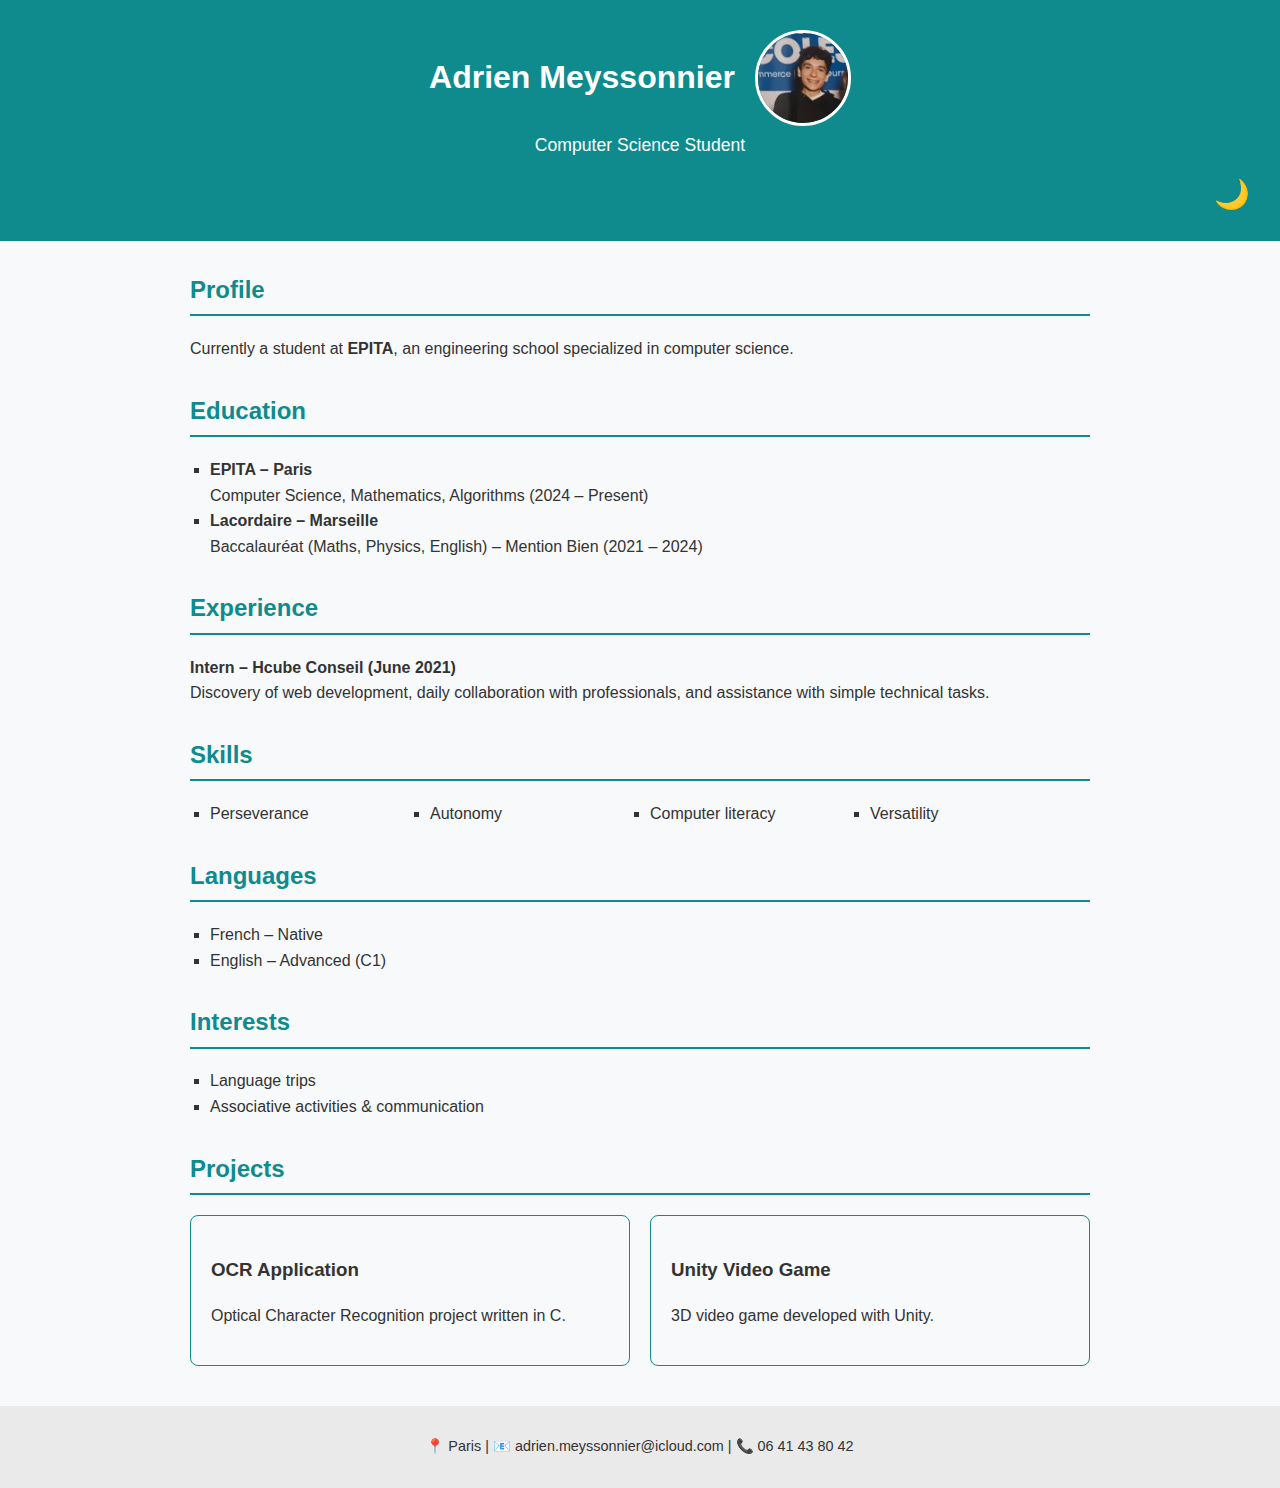
<file: index.html>
<!DOCTYPE html>
<html lang="en">
<head>
    <meta charset="UTF-8">
    <title>Adrien Meyssonnier | Portfolio</title>
    <meta name="viewport" content="width=device-width, initial-scale=1.0">
    <link rel="stylesheet" href="style.css">
</head>
<script src="script.js" defer></script>
<body>

<header>
    <div class="header-top">
        <h1>Adrien Meyssonnier</h1>

        <img src="profile.jpg" alt="Profile picture" class="profile-pic">
    </div>

    <p class="subtitle">Computer Science Student</p>

    <div class="button">
        <button id="darkMode" type="button" onclick="toggleDarkMode()">🌙</button>
    </div>
</header>

<section>
    <h2>Profile</h2>
    <p>
        Currently a student at <strong>EPITA</strong>, an engineering school specialized in computer science.
    </p>
</section>

<section>
    <h2>Education</h2>
    <ul>
        <li>
            <strong>EPITA – Paris</strong><br>
            Computer Science, Mathematics, Algorithms (2024 – Present)
        </li>
        <li>
            <strong>Lacordaire – Marseille</strong><br>
            Baccalauréat (Maths, Physics, English) – Mention Bien (2021 – 2024)
        </li>
    </ul>
</section>

<section>
    <h2>Experience</h2>
    <p>
        <strong>Intern – Hcube Conseil (June 2021)</strong><br>
        Discovery of web development, daily collaboration with professionals,
        and assistance with simple technical tasks.
    </p>
</section>

<section>
    <h2>Skills</h2>
    <ul class="skills">
        <li>Perseverance</li>
        <li>Autonomy</li>
        <li>Computer literacy</li>
        <li>Versatility</li>
    </ul>
</section>

<section>
    <h2>Languages</h2>
    <ul>
        <li>French – Native</li>
        <li>English – Advanced (C1)</li>
    </ul>
</section>

<section>
    <h2>Interests</h2>
    <ul>
        <li>Language trips</li>
        <li>Associative activities & communication</li>
    </ul>
</section>

<section>
    <h2>Projects</h2>

    <div class="projects">
        <a href="projects/ocr.html" class="project-card">
            <h3>OCR Application</h3>
            <p>Optical Character Recognition project written in C.</p>
        </a>

        <a href="projects/unity.html" class="project-card">
            <h3>Unity Video Game</h3>
            <p>3D video game developed with Unity.</p>
        </a>
    </div>
</section>

<footer>
    <p>📍 Paris | 📧 adrien.meyssonnier@icloud.com | 📞 06 41 43 80 42</p>
</footer>

</body>
</html>
</file>
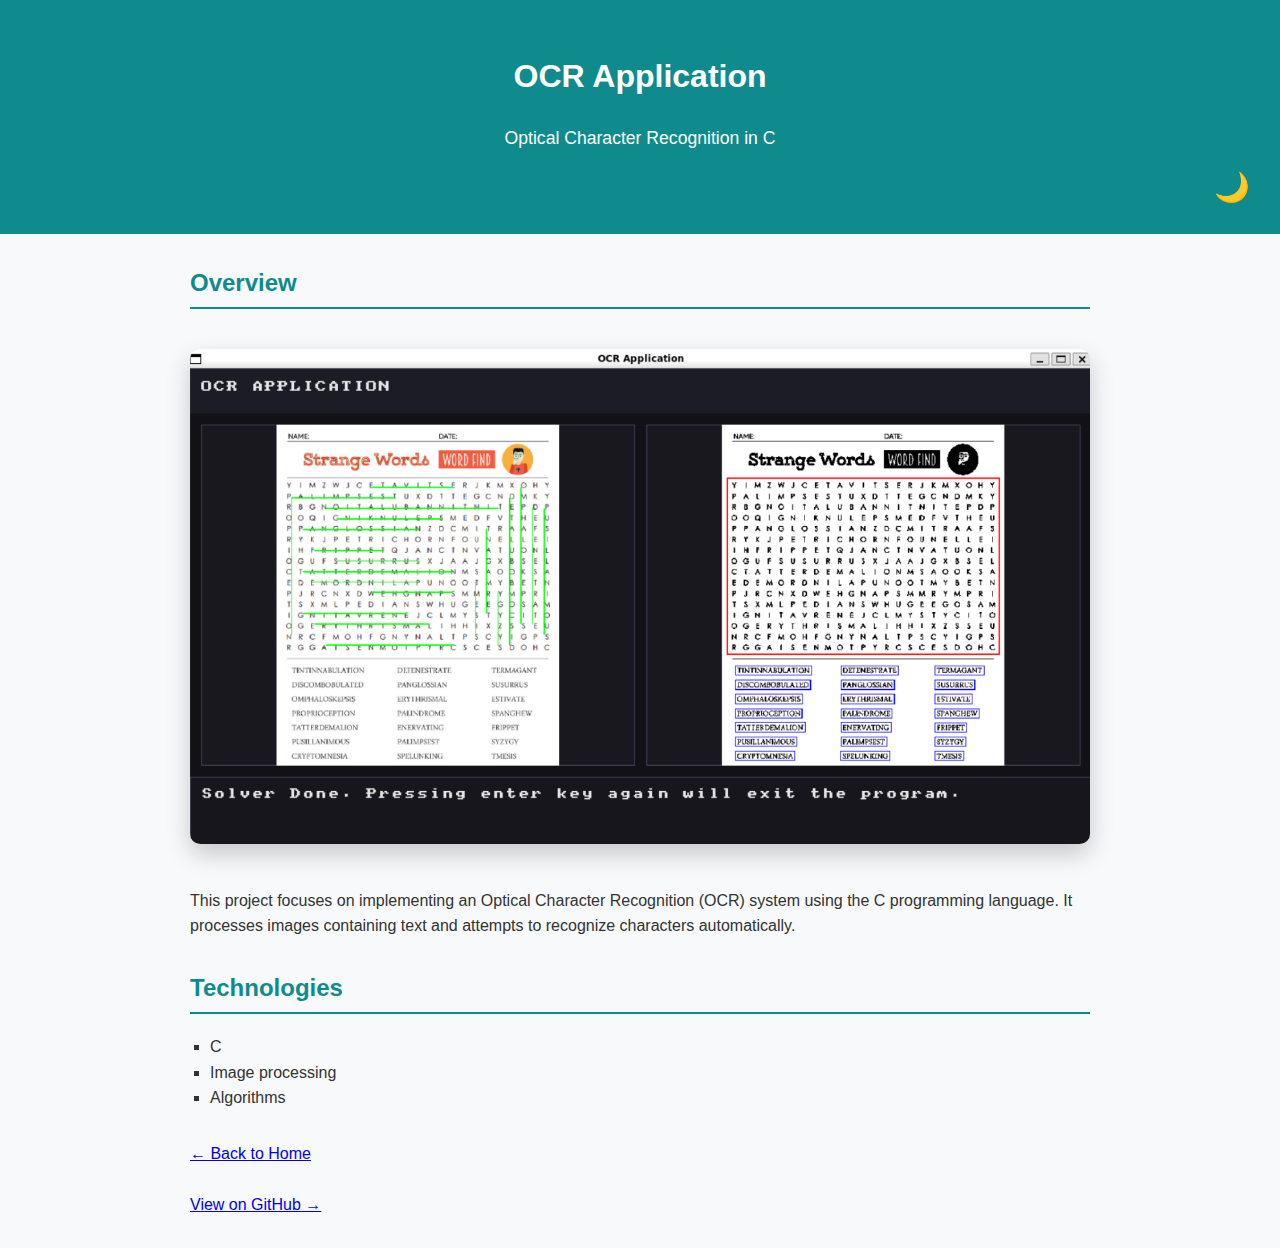
<file: projects/ocr.html>
<!DOCTYPE html>
<html lang="en">
<head>
    <meta charset="UTF-8">
    <title>OCR Application</title>
    <meta name="viewport" content="width=device-width, initial-scale=1.0">
    <link rel="stylesheet" href="../style.css">
    <script src="../script.js" defer></script>
</head>
<body>

<header>
    <h1>OCR Application</h1>
    <p class="subtitle">Optical Character Recognition in C</p>

    <div class="button">
        <button id="darkMode" type="button" onclick="toggleDarkMode()">🌙</button>
    </div>
</header>

<section>
    <h2>Overview</h2>

    <img src="ocr.png" alt="OCR project preview" class="project-image">
    
    <p>
        This project focuses on implementing an Optical Character Recognition (OCR)
        system using the C programming language. It processes images containing text
        and attempts to recognize characters automatically.
    </p>
</section>

<section>
    <h2>Technologies</h2>
    <ul>
        <li>C</li>
        <li>Image processing</li>
        <li>Algorithms</li>
    </ul>
</section>

<section>
    <a href="../index.html">← Back to Home</a>
    <br><br>
    <a href="https://github.com/Adrien455/OCR_project" target="_blank">
        View on GitHub →
    </a>
</section>

</body>
</html>
</file>
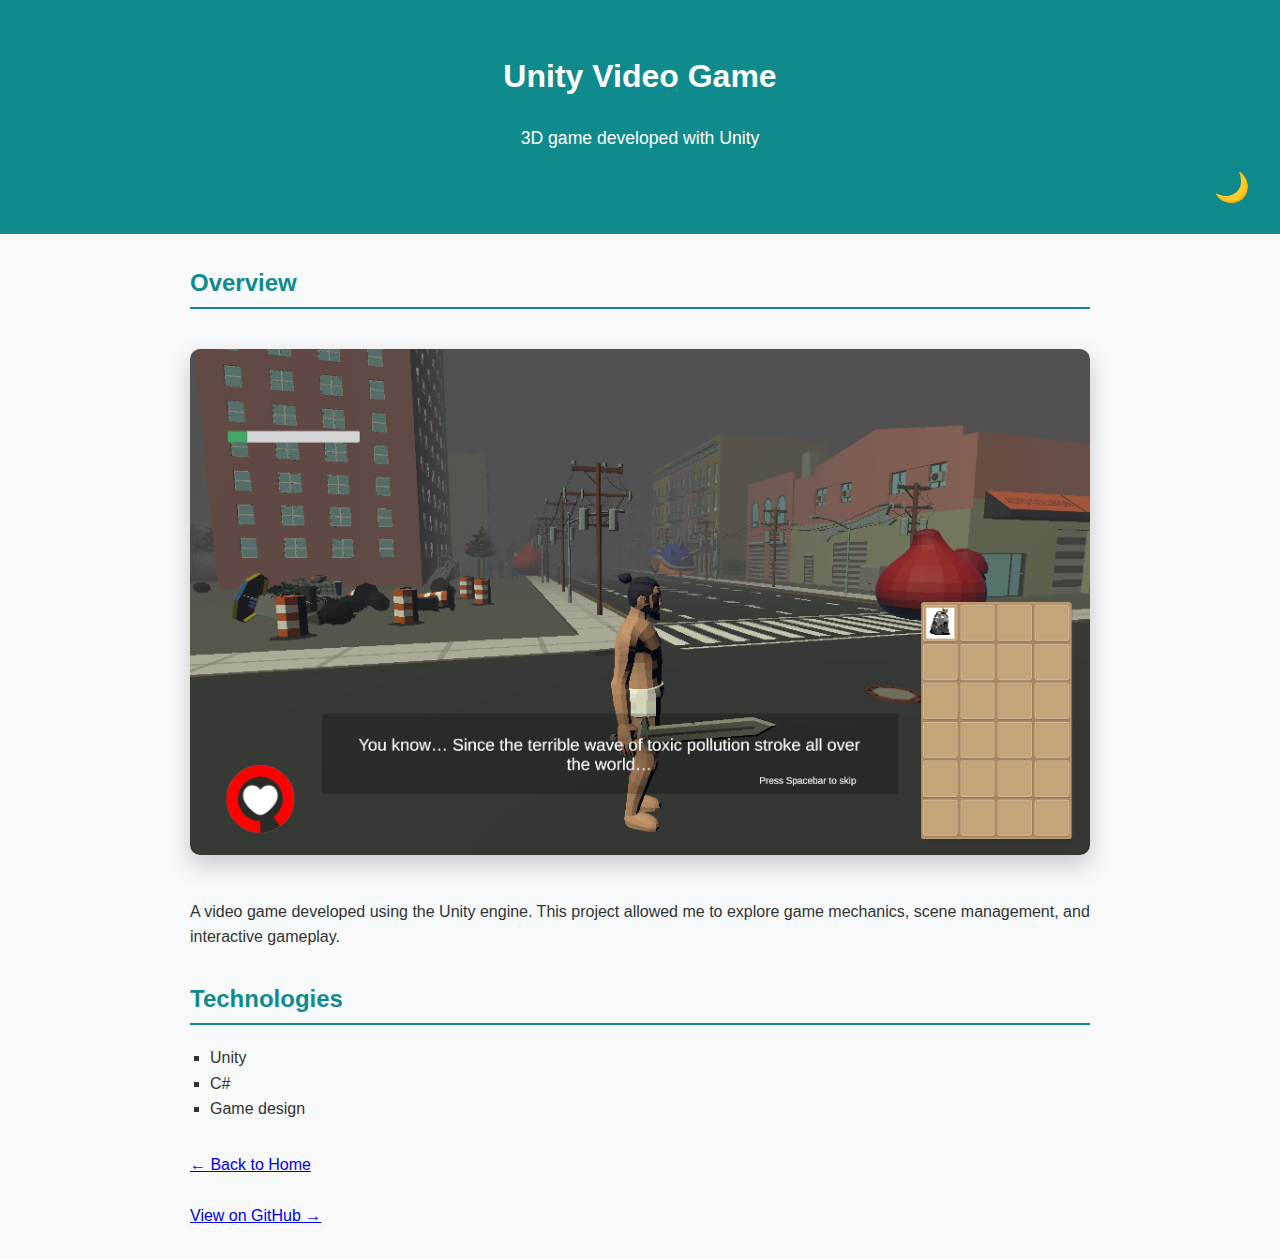
<file: projects/unity.html>
<!DOCTYPE html>
<html lang="en">
<head>
    <meta charset="UTF-8">
    <title>Unity Video Game</title>
    <meta name="viewport" content="width=device-width, initial-scale=1.0">
    <link rel="stylesheet" href="../style.css">
    <script src="../script.js" defer></script>
</head>
<body>

<header>
    <h1>Unity Video Game</h1>
    <p class="subtitle">3D game developed with Unity</p>

    <div class="button">
        <button id="darkMode" type="button" onclick="toggleDarkMode()">🌙</button>
    </div>
</header>

<section>
    <h2>Overview</h2>
    <img src="unity.png" alt="Unity project preview" class="project-image">
    <p>
        A video game developed using the Unity engine. This project allowed me to
        explore game mechanics, scene management, and interactive gameplay.
    </p>
</section>

<section>
    <h2>Technologies</h2>
    <ul>
        <li>Unity</li>
        <li>C#</li>
        <li>Game design</li>
    </ul>
</section>

<section>
    <a href="../index.html">← Back to Home</a>
    <br><br>
    <a href="https://github.com/Adrien455/ProjEpi" target="_blank">
        View on GitHub →
    </a>
</section>

</body>
</html>
</file>
<file: style.css>
:root {
    --primary-color: #0f8b8d;
    --bg-color: #f7f9fb;
    --text-color: #333;
    --footer-bg: #eaeaea;
}

body {
    font-family: Arial, Helvetica, sans-serif;
    margin: 0;
    padding: 0;
    background-color: var(--bg-color);
    color: var(--text-color);
    line-height: 1.6;
}

.header-top {
    display: flex;
    align-items: center;
    justify-content: center;
    gap: 20px;
}

.profile-pic {
    width: 90px;
    height: 90px;
    border-radius: 50%;
    object-fit: cover;
    border: 3px solid white;
}

header {
    background-color: var(--primary-color);
    color: white;
    padding: 30px;
    text-align: center;
}

.subtitle {
    font-size: 1.1em;
    margin-top: 5px;
}

.button
{
    color: var(--primary-color);
    display: flex;
    justify-content: flex-end;
}

#darkMode 
{
    background: none;
    border: none;
    padding: 0;
    font-size: 1.8rem;
    cursor: pointer;
    transition: transform 0.2s ease, opacity 0.2s ease;
}

#darkMode:hover {
    transform: scale(1.3);
    opacity: 0.85;
}

#darkMode:focus {
    outline: none;
}

section {
    max-width: 900px;
    margin: 30px auto;
    padding: 0 20px;
}

h2 {
    border-bottom: 2px solid var(--primary-color);;
    padding-bottom: 5px;
    color: var(--primary-color);;
}

ul {
    list-style-type: square;
    padding-left: 20px;
}

.skills {
    display: grid;
    grid-template-columns: repeat(auto-fit, minmax(200px, 1fr));
}

.projects {
    display: grid;
    grid-template-columns: repeat(auto-fit, minmax(250px, 1fr));
    gap: 20px;
}

.project-card {
    text-decoration: none;
    color: var(--text-color);
    border: 1px solid var(--primary-color);
    border-radius: 8px;
    padding: 20px;
    transition: transform 0.2s ease, box-shadow 0.2s ease;
}

.project-card:hover {
    transform: translateY(-5px);
    box-shadow: 0 8px 20px rgba(0,0,0,0.15);
}

.project-image {
    max-width: 100%;
    border-radius: 10px;
    margin: 20px 0;
    box-shadow: 0 10px 25px rgba(0,0,0,0.2);
}

footer {
    background-color: var(--footer-bg);
    text-align: center;
    padding: 15px;
    margin-top: 40px;
    font-size: 0.9em;
}
</file>
